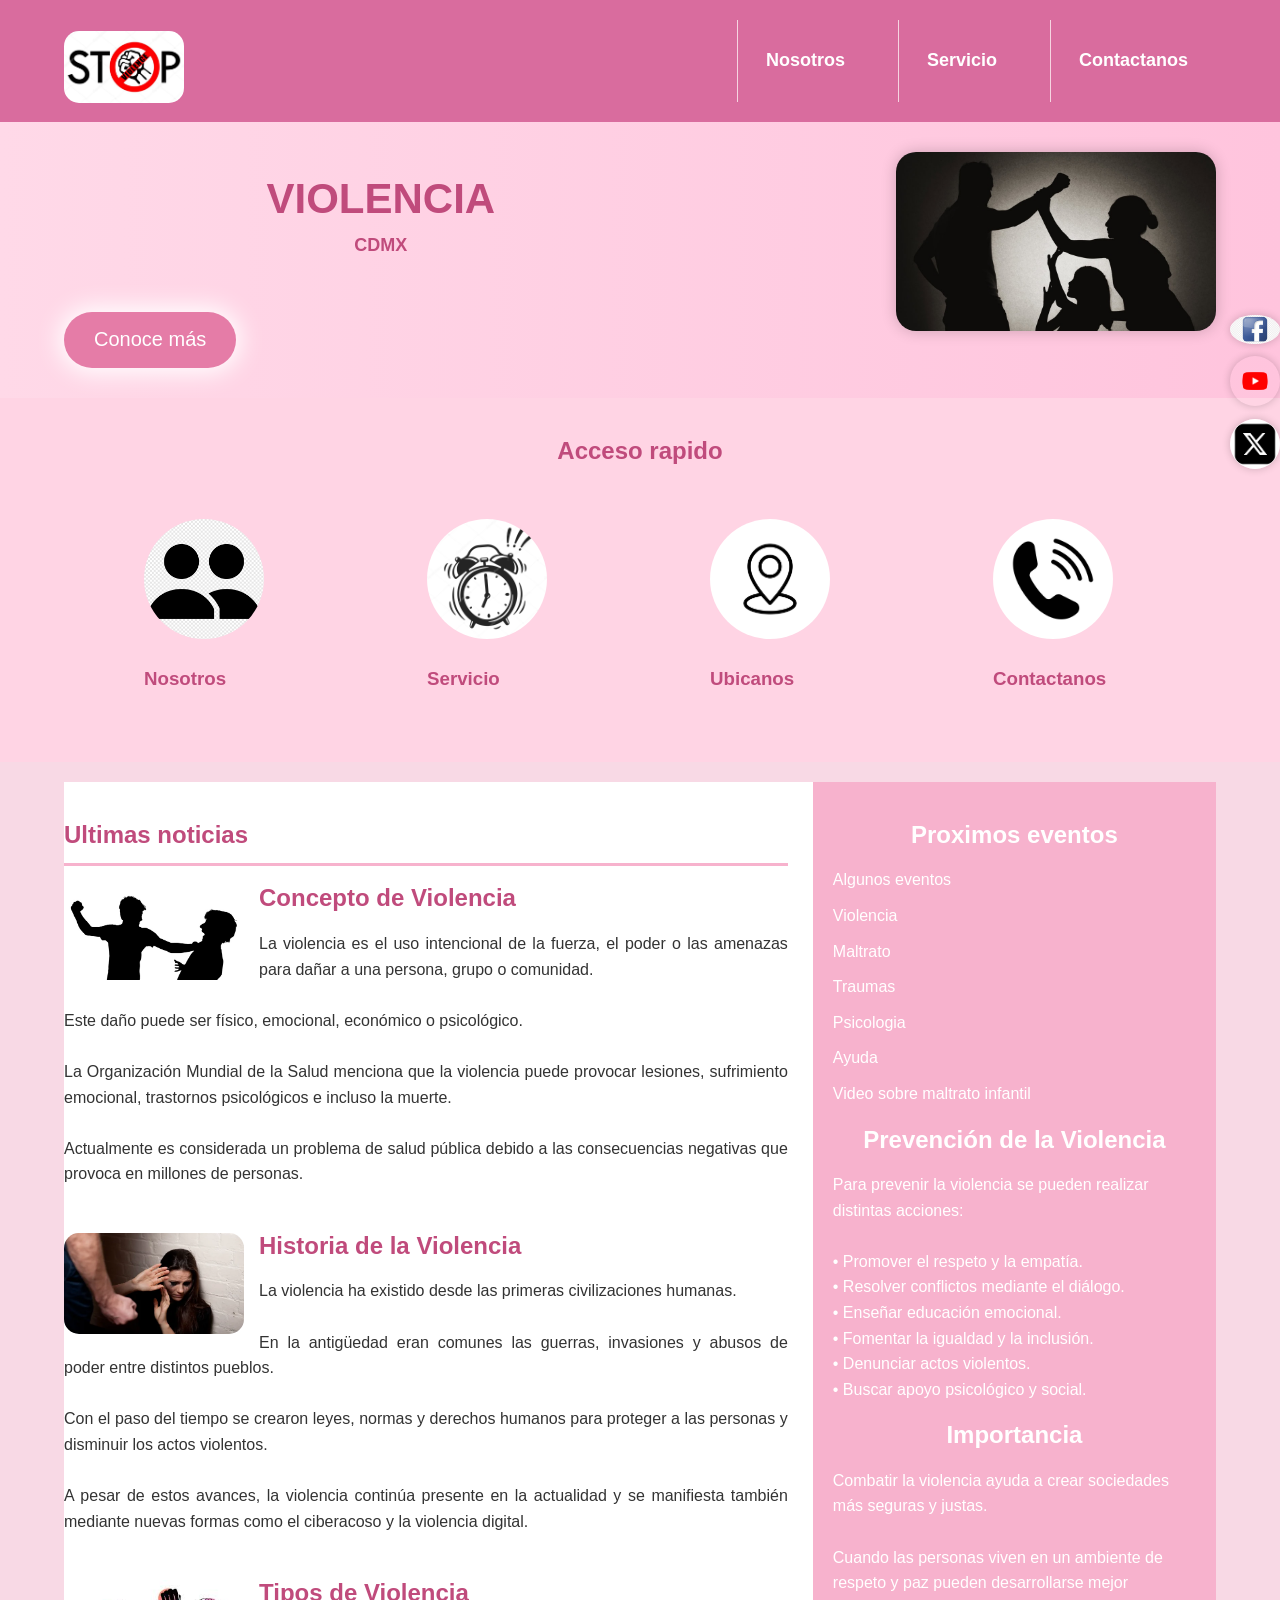
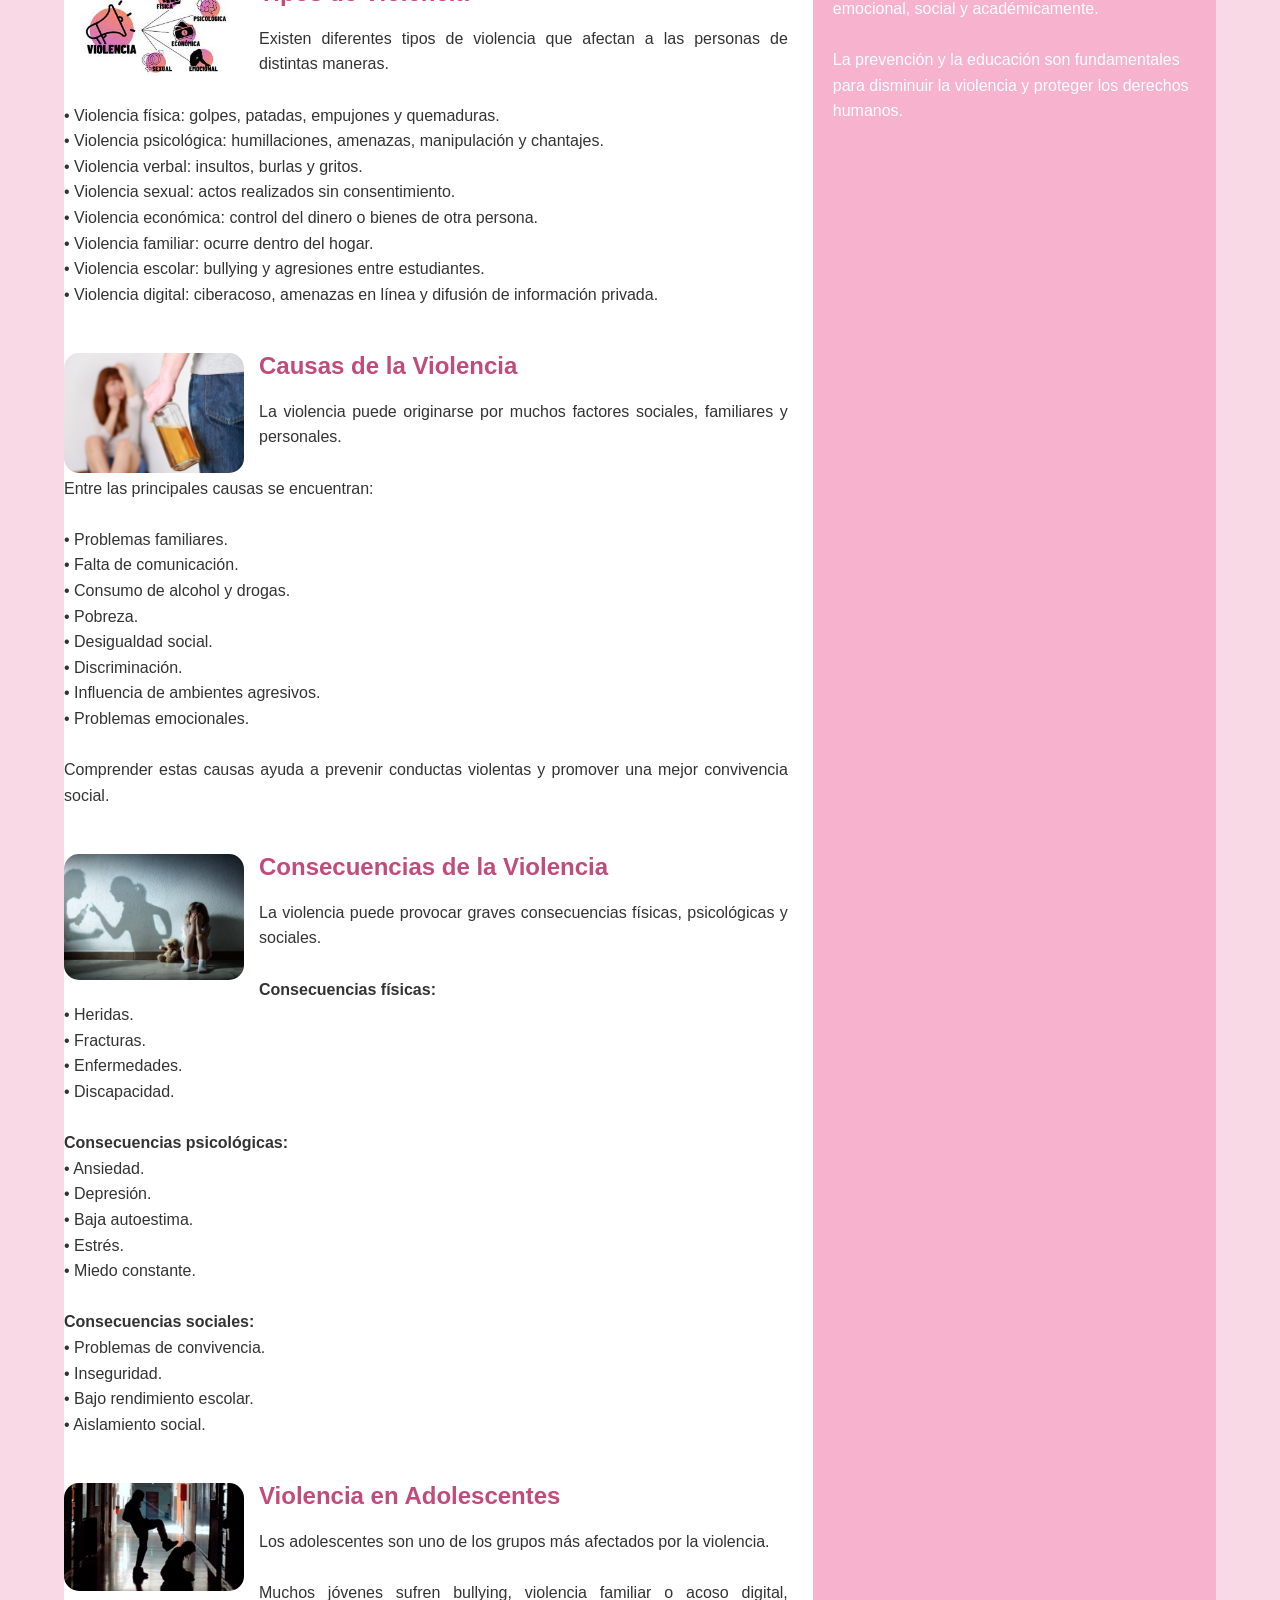
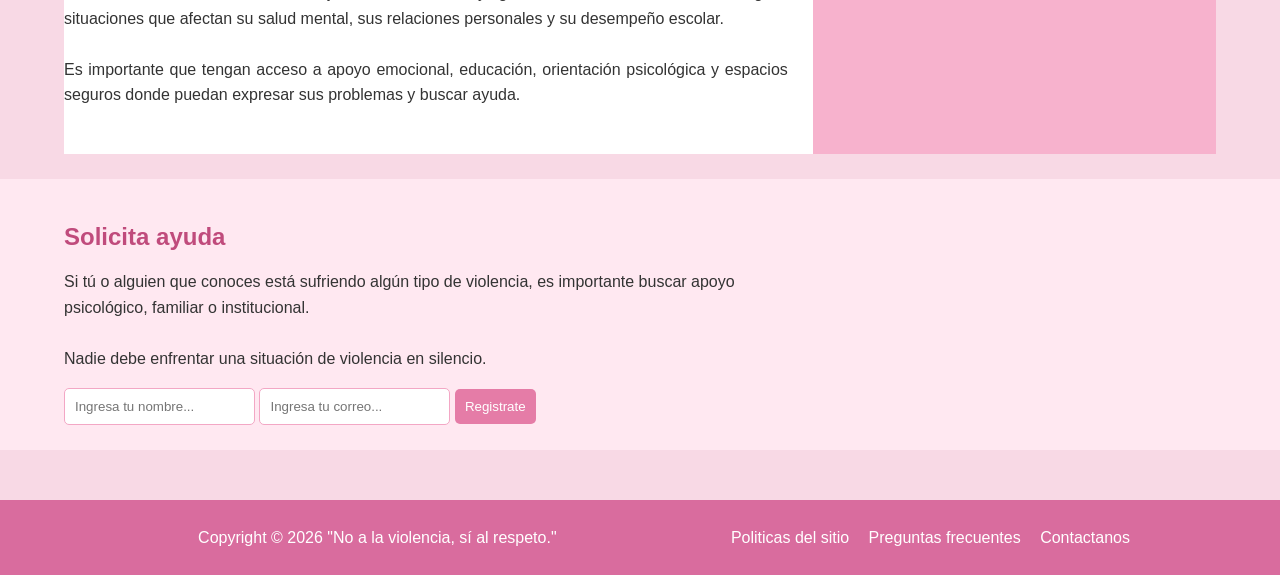
<file: index.html>
<!DOCTYPE html>
<html lang="es">
<head>
    <meta charset="UTF-8">
    <title>Proyecto Violencia</title>
    <link rel="stylesheet" href="Violencia_estilo.css">
</head>

<body>

<header class="encabezado" role="banner">
    <div class="contenedor">

        <a href="#" class="logo">
            <img src="Logo violencia.JPG" alt="Logotipo Violencia">
        </a>

        <nav role="navigation">
            <ul>
                <li><a href="Nosotros.html">Nosotros</a></li>
                <li><a href="Servicios.html">Servicio</a></li>
                <li><a href="Contactanos.html">Contactanos</a></li>
            </ul>
        </nav>

    </div>
</header>

<!-- FIN ENCABEZADO -->

<div class="presentacion">

    <div class="contenedor">

        <div class="introduccion-presentacion">

            <h1>VIOLENCIA <br><span>CDMX</span></h1>

            <a href="https://www.comoves.unam.mx/numeros/articulo/143/maltrato-la-violencia-de-todos-los-dias"
            class="aprender-mas"
            target="_blank">
            Conoce más
            </a>

        </div>

        <img src="Violencia.JPG" alt="Violencia">

    </div>

</div>

<!-- FIN PRESENTACION -->

<!-- INICIO ACCESO RAPIDO -->

<section class="acceso-rapido">
    <div class="contenedor">

        <h2>Acceso rapido</h2>

        <ul>

            <figure>
                <a href="Nosotros.html">
                    <img src="Nosotros1.PNG" alt="Nosotros">
                </a>
                <figcaption>
                    <h3><a href="Nosotros.html">Nosotros</a></h3>
                </figcaption>
            </figure>

            <figure>
                <a href="Servicios.html">
                    <img src="Servicio.JPG" alt="Servicio">
                </a>
                <figcaption>
                    <h3><a href="Servicios.html">Servicio</a></h3>
                </figcaption>
            </figure>

            <figure>
                <a href="Ubicacion.html">
                    <img src="Ubicacion2.JPG" alt="Ubicacion">
                </a>
                <figcaption>
                    <h3><a href="Ubicacion.html">Ubicanos</a></h3>
                </figcaption>
            </figure>

            <figure>
                <a href="Contactanos.html">
                    <img src="Contactanos.JPG" alt="Contactanos">
                </a>
                <figcaption>
                    <h3><a href="Contactanos.html">Contactanos</a></h3>
                </figcaption>
            </figure>

        </ul>

    </div>
</section>

<!-- FIN ACCESO RAPIDO -->

<div class="bloque-contenido">
    <div class="contenedor">

        <main class="articulos" role="main">

            <h2>Ultimas noticias</h2>

            <article>

                <img src="Violencia2.JPG" alt="Concepto de la Violencia">

                <h1>
                    <a href="https://consulmex.sre.gob.mx/fresno/index.php/es/proteccion/vaim/que-es-la-violencia">Concepto de Violencia</a>
                </h1>

                <p>
                La violencia es el uso intencional de la fuerza, el poder o las
                amenazas para dañar a una persona, grupo o comunidad.

                <br><br>

                Este daño puede ser físico, emocional, económico o psicológico.

                <br><br>

                La Organización Mundial de la Salud menciona que la violencia puede
                provocar lesiones, sufrimiento emocional, trastornos psicológicos
                e incluso la muerte.

                <br><br>

                Actualmente es considerada un problema de salud pública debido a
                las consecuencias negativas que provoca en millones de personas.
                </p>

            </article>

            <article>

                <img src="Violencia3.WEBP" alt="Historia de la Violencia">

                <h1>
                    <a href="https://courier.unesco.org/es/articles/los-origenes-de-la-violencia">Historia de la Violencia</a>
                </h1>

                <p>
                La violencia ha existido desde las primeras civilizaciones humanas.

                <br><br>

                En la antigüedad eran comunes las guerras, invasiones y abusos de
                poder entre distintos pueblos.

                <br><br>

                Con el paso del tiempo se crearon leyes, normas y derechos humanos
                para proteger a las personas y disminuir los actos violentos.

                <br><br>

                A pesar de estos avances, la violencia continúa presente en la
                actualidad y se manifiesta también mediante nuevas formas como
                el ciberacoso y la violencia digital.
                </p>

            </article>

                        <article>

                <img src="Tipos.JPG" alt="Tipos de Violencia">

                <h1>
                    <a href="https://www.gob.mx/cms/uploads/attachment/file/303594/Prevencion_de_la_violencia__Tipos_de_Violencia.pdf">Tipos de Violencia</a>
                </h1>

                <p>
                Existen diferentes tipos de violencia que afectan a las personas de distintas maneras.

                <br><br>

                • Violencia física: golpes, patadas, empujones y quemaduras.<br>
                • Violencia psicológica: humillaciones, amenazas, manipulación y chantajes.<br>
                • Violencia verbal: insultos, burlas y gritos.<br>
                • Violencia sexual: actos realizados sin consentimiento.<br>
                • Violencia económica: control del dinero o bienes de otra persona.<br>
                • Violencia familiar: ocurre dentro del hogar.<br>
                • Violencia escolar: bullying y agresiones entre estudiantes.<br>
                • Violencia digital: ciberacoso, amenazas en línea y difusión de información privada.
                </p>

            </article>

            <article>

                <img src="causas.JPG" alt="Causas de la Violencia">

                <h1>
                    <a href="https://iucpol.com/genetica-y-violencia-causas/?srsltid=AfmBOopUWx2rlvfwy8B8EPbp8piBoFKcfzsE8zmRlgipZtyoLxdFioP6">Causas de la Violencia</a>
                </h1>

                <p>
                La violencia puede originarse por muchos factores sociales, familiares y personales.

                <br><br>

                Entre las principales causas se encuentran:

                <br><br>

                • Problemas familiares.<br>
                • Falta de comunicación.<br>
                • Consumo de alcohol y drogas.<br>
                • Pobreza.<br>
                • Desigualdad social.<br>
                • Discriminación.<br>
                • Influencia de ambientes agresivos.<br>
                • Problemas emocionales.

                <br><br>

                Comprender estas causas ayuda a prevenir conductas violentas y promover una mejor convivencia social.
                </p>

            </article>

            <article>

                <img src="CONSECUENCIAS DE LA VIO.PNG" alt="Consecuencias de la Violencia">

                <h1>
                    <a href="https://www.hommealternative.com/fr/consecuencias-violencia.htm">Consecuencias de la Violencia</a>
                </h1>

                <p>
                La violencia puede provocar graves consecuencias físicas, psicológicas y sociales.

                <br><br>

                <b>Consecuencias físicas:</b><br>
                • Heridas.<br>
                • Fracturas.<br>
                • Enfermedades.<br>
                • Discapacidad.

                <br><br>

                <b>Consecuencias psicológicas:</b><br>
                • Ansiedad.<br>
                • Depresión.<br>
                • Baja autoestima.<br>
                • Estrés.<br>
                • Miedo constante.

                <br><br>

                <b>Consecuencias sociales:</b><br>
                • Problemas de convivencia.<br>
                • Inseguridad.<br>
                • Bajo rendimiento escolar.<br>
                • Aislamiento social.
                </p>

            </article>

            <article>

                <img src="Adolecentes.JPG" alt="Violencia en Adolescentes">

                <h1>
                    <a href="https://www.paho.org/es/temas/violencia-juvenil">Violencia en Adolescentes</a>
                </h1>

                <p>
                Los adolescentes son uno de los grupos más afectados por la violencia.

                <br><br>

                Muchos jóvenes sufren bullying, violencia familiar o acoso digital,
                situaciones que afectan su salud mental, sus relaciones personales
                y su desempeño escolar.

                <br><br>

                Es importante que tengan acceso a apoyo emocional, educación,
                orientación psicológica y espacios seguros donde puedan expresar
                sus problemas y buscar ayuda.
                </p>

            </article>

                    </main>

        <aside class="complementario" role="complementary">

            <h2>Proximos eventos</h2>

            <ul>
                <li><a href="https://www.unwomen.org/es/what-we-do/ending-violence-against-women/unite/theme">Algunos eventos</a></li>
                <li><a href="https://www.uv.mx/cendhiu/general/violencia-y-agresividad/">Violencia</a></li>
                <li><a href="https://es.hsc.unm.edu/medicine/education/leo/reporting/">Maltrato</a></li>
                <li><a href="https://www.medicalnewstoday.com/articles/es/que-es-trauma">Traumas</a></li>
                <li><a href="https://www.unir.net/revista/salud/que-es-psicologia-que-estudia/">Psicologia</a></li>
                <li><a href="https://mujeresseguras.cdmx.gob.mx/como-denunciar/">Ayuda</a></li>
                <li><a href="https://youtu.be/_oITk8RT4_k?si=hsIgcjNfLHgaTD6E">Video sobre maltrato infantil</a></li>
            </ul>

            <h2>Prevención de la Violencia</h2>

            <p>
            Para prevenir la violencia se pueden realizar distintas acciones:

            <br><br>

            • Promover el respeto y la empatía.<br>
            • Resolver conflictos mediante el diálogo.<br>
            • Enseñar educación emocional.<br>
            • Fomentar la igualdad y la inclusión.<br>
            • Denunciar actos violentos.<br>
            • Buscar apoyo psicológico y social.
            </p>

            <h2>Importancia</h2>

            <p>
            Combatir la violencia ayuda a crear sociedades más seguras y justas.

            <br><br>

            Cuando las personas viven en un ambiente de respeto y paz pueden
            desarrollarse mejor emocional, social y académicamente.

            <br><br>

            La prevención y la educación son fundamentales para disminuir la
            violencia y proteger los derechos humanos.
            </p>

        </aside>

    </div>
</div>

<!-- FIN BLOQUE CONTENIDO -->

<section class="suscripcion">

    <div class="contenedor">

        <h2>Solicita ayuda</h2>

        <p>
        Si tú o alguien que conoces está sufriendo algún tipo de violencia,
        es importante buscar apoyo psicológico, familiar o institucional.

        <br><br>

        Nadie debe enfrentar una situación de violencia en silencio.
        </p>

        <form action="https://formspree.io/f/mgobjdjg" method="POST">

            <input type="text"
            name="nombre"
            placeholder="Ingresa tu nombre..."
            required>

            <input type="email"
            name="email"
            placeholder="Ingresa tu correo..."
            required>

            <input type="submit"
            name="valor"
            value="Registrate">

        </form>

    </div>

</section>


<!-- FIN SUSCRIPCION -->

<footer class="piedepagina" role="contentinfo">

    <div class="contenedor">

        <small>
        Copyright © 2026 "No a la violencia, sí al respeto."
        </small>

        <nav>
            <ul>
                <li><a href="Politicas de Sitio.html">Politicas del sitio</a></li>
                <li><a href="Preguntas frecuentes.html">Preguntas frecuentes</a></li>
                <li><a href="Contactanos.html">Contactanos</a></li>
            </ul>
        </nav>

    </div>

</footer>

<!-- REDES SOCIALES -->

<div class="social">

    <a href="https://www.facebook.com/share/1Fojn9PN9R/" title="FaceBook">
        <img src="Facebook.JPG" alt="facebook">
    </a>

    <a href="https://youtube.com/@nomas_violenciamx?si=GZgASnxwafXdJVvI" title="Youtube">
        <img src="YouTube.WEBP" alt="youtube">
    </a>

    <a href="https://x.com/RespetoSinVio" title="twitter">
        <img src="Twitter.PNG" alt="twitter">
    </a>

</div>

</body>
</html>
</file>
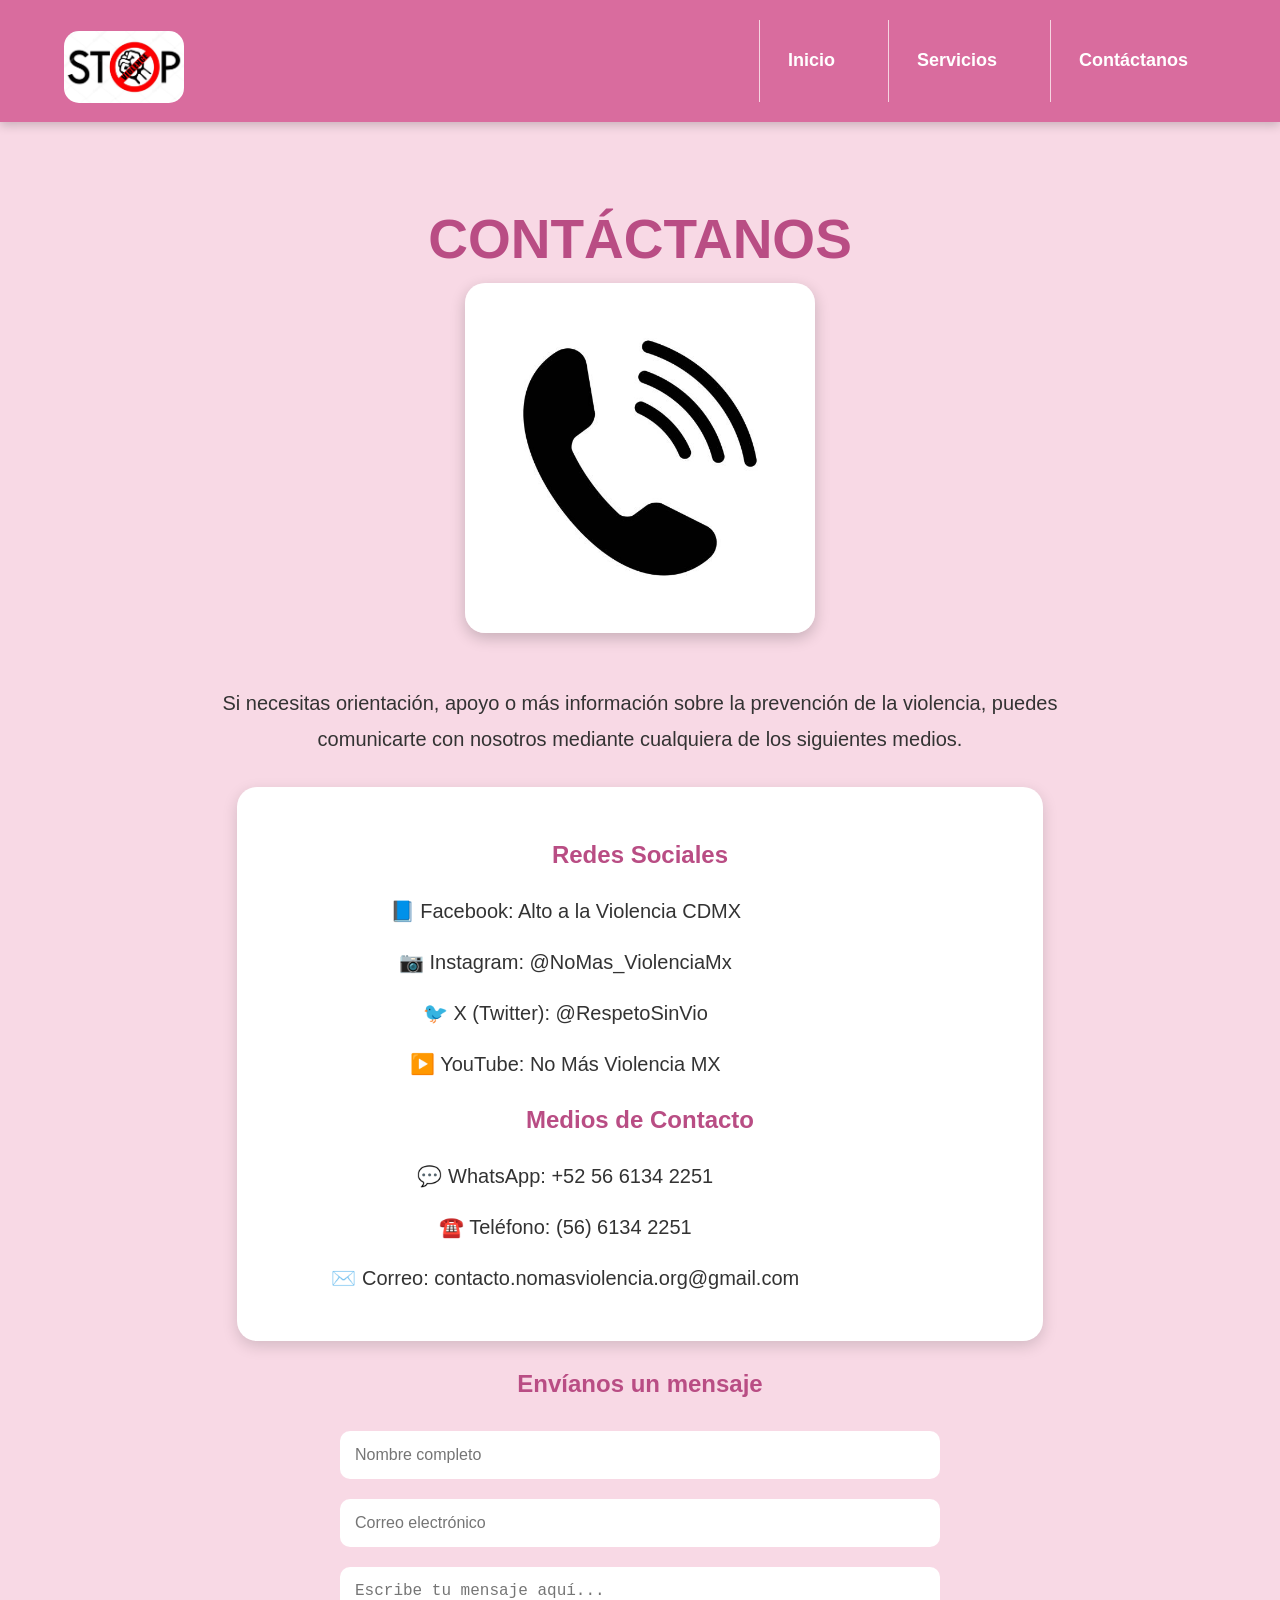
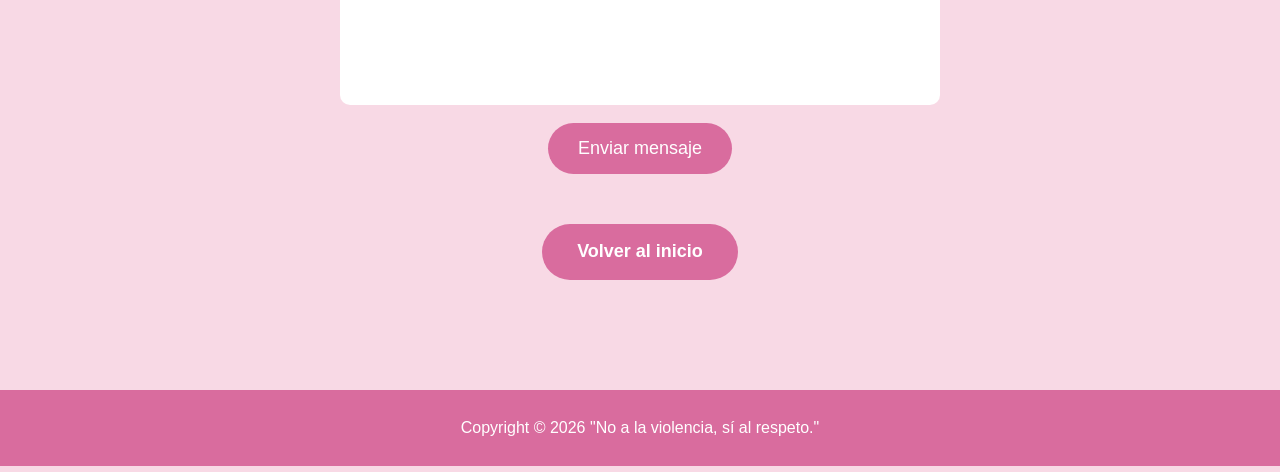
<file: Contactanos.html>
<!DOCTYPE html>
<html lang="es">
<head>
    <meta charset="UTF-8">
    <meta name="viewport" content="width=device-width, initial-scale=1.0">
    <title>Contáctanos</title>
    <link rel="stylesheet" href="Violencia_estilo.css">
</head>

<body>
   
<header class="encabezado">
    <div class="contenedor">
        <a href="index.html" class="logo">
            <img src="Logo violencia.JPG" alt="Logo">
        </a>

        <nav>
            <ul>
                <li><a href="index.html">Inicio</a></li>
                <li><a href="Servicios.html">Servicios</a></li>
                <li><a href="Contactanos.html">Contáctanos</a></li>
            </ul>
        </nav>
    </div>
</header>

<section class="pagina-interna">

    <div class="contenedor">

        <h1>CONTÁCTANOS</h1>

        <img src="Contactanos.JPG" alt="Contacto">

        <p>
            Si necesitas orientación, apoyo o más información sobre la prevención
            de la violencia, puedes comunicarte con nosotros mediante cualquiera
            de los siguientes medios.
        </p>

        <div class="datos-contacto">

            <h2>Redes Sociales</h2>

            <p>📘 Facebook: Alto a la Violencia CDMX</p>

            <p>📷 Instagram: @NoMas_ViolenciaMx</p>

            <p>🐦 X (Twitter): @RespetoSinVio</p>

            <p>▶️ YouTube: No Más Violencia MX</p>


            <h2>Medios de Contacto</h2>

            <p>💬 WhatsApp: +52 56 6134 2251</p>

            <p>☎️ Teléfono: (56) 6134 2251</p>

            <p>✉️ Correo: contacto.nomasviolencia.org@gmail.com</p>

        </div>

        <h2>Envíanos un mensaje</h2>

        <form class="formulario">

            <input type="text"
                   placeholder="Nombre completo"
                   required>

            <input type="email"
                   placeholder="Correo electrónico"
                   required>

            <textarea rows="6"
                      placeholder="Escribe tu mensaje aquí..."
                      required></textarea>

            <button type="submit">Enviar mensaje</button>

        </form>

        <br>

        <a href="index.html" class="boton">
            Volver al inicio
        </a>

    </div>

</section>

<footer class="piedepagina">

    <div class="contenedor">

        <small>
            Copyright © 2026 "No a la violencia, sí al respeto."
        </small>

    </div>

</footer>

</body>
</html>
</file>
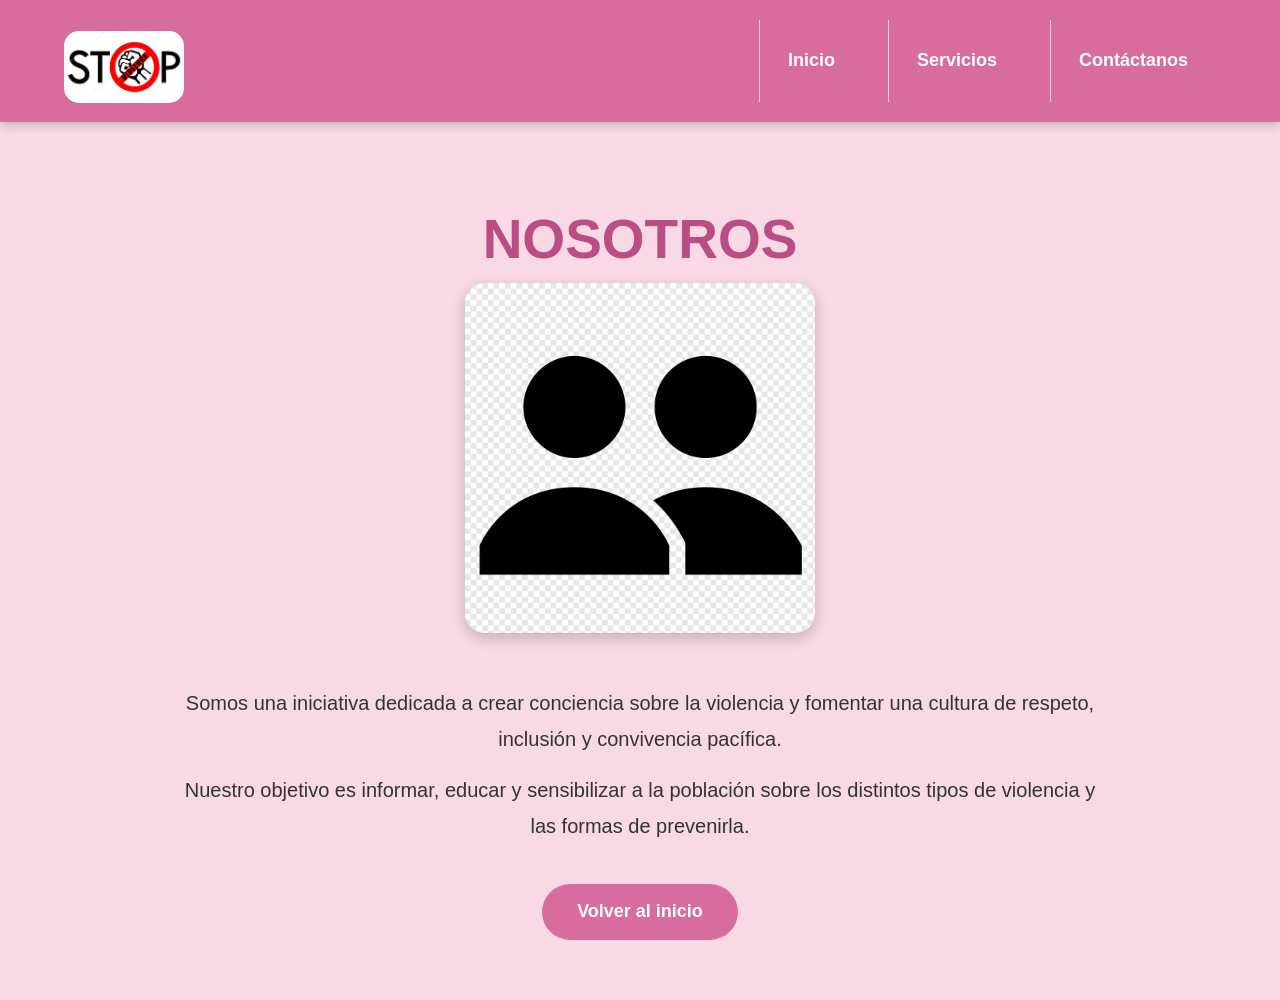
<file: Nosotros.html>
<!DOCTYPE html>
<html lang="es">
<head>
<meta charset="UTF-8">
<title>Nosotros</title>
<link rel="stylesheet" href="Violencia_estilo.css">
</head>

<body>

<header class="encabezado">
    <div class="contenedor">
        <a href="index.html" class="logo">
            <img src="Logo violencia.JPG" alt="Logo">
        </a>

        <nav>
            <ul>
                <li><a href="index.html">Inicio</a></li>
                <li><a href="Servicios.html">Servicios</a></li>
                <li><a href="Contactanos.html">Contáctanos</a></li>
            </ul>
        </nav>
    </div>
</header>

<section class="pagina-interna">

    <div class="contenedor">

        <h1>NOSOTROS</h1>

        <img src="Nosotros1.PNG" alt="Nosotros">

        <p>
            Somos una iniciativa dedicada a crear conciencia sobre la violencia
            y fomentar una cultura de respeto, inclusión y convivencia pacífica.
        </p>

        <p>
            Nuestro objetivo es informar, educar y sensibilizar a la población
            sobre los distintos tipos de violencia y las formas de prevenirla.
        </p>

        <a href="index.html" class="boton">Volver al inicio</a>

    </div>

</section>

</body>
</html>
</file>
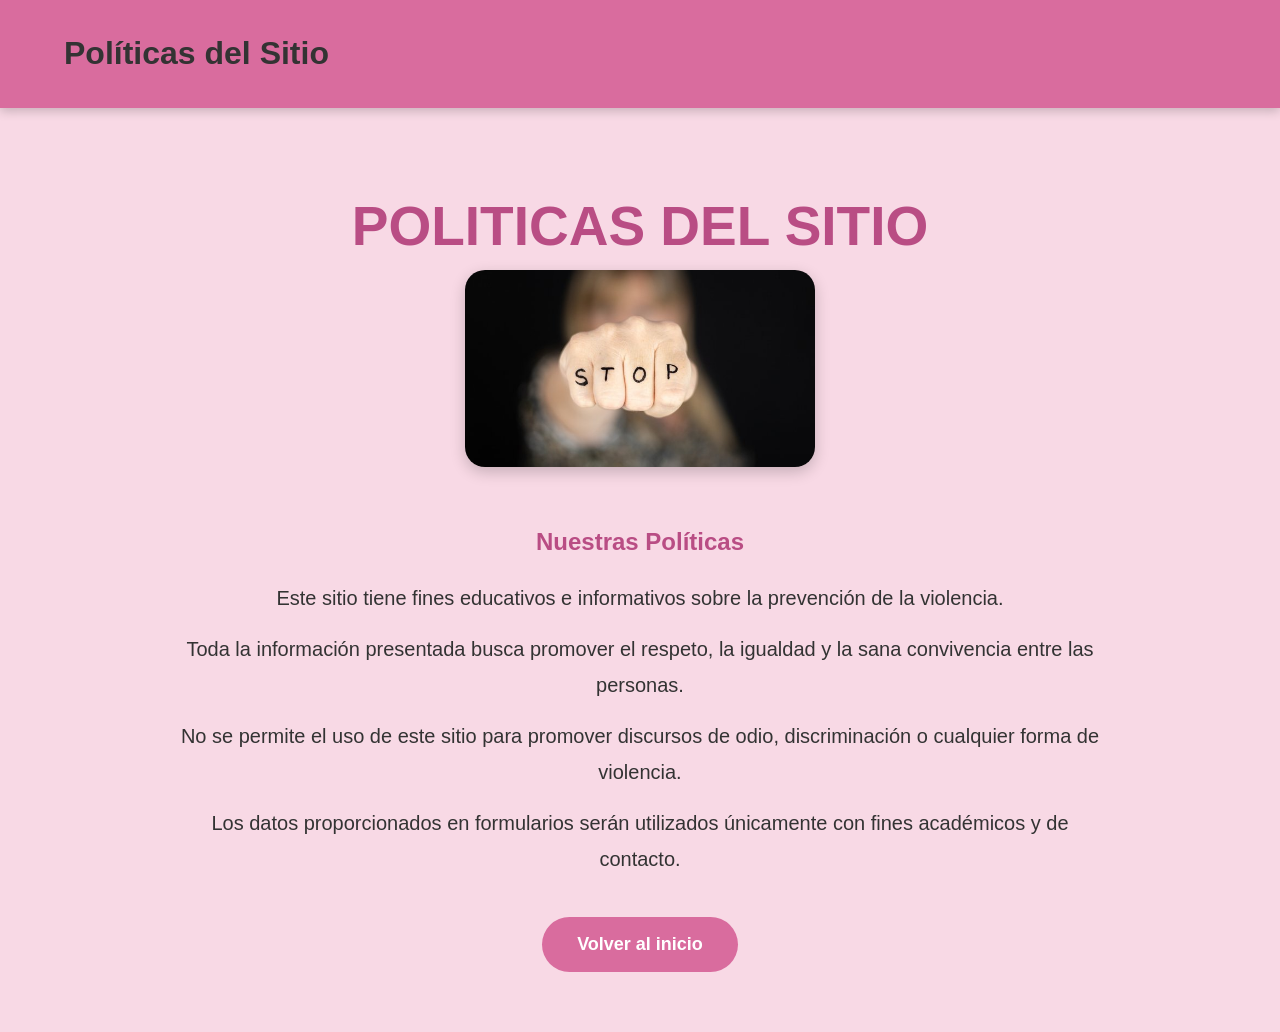
<file: Politicas de Sitio.html>
<!DOCTYPE html>
<html lang="es">
<head>
    <meta charset="UTF-8">
    <title>Políticas del Sitio</title>
    <link rel="stylesheet" href="Violencia_estilo.css">
</head>

<body>

<header class="encabezado">

    <div class="contenedor">

        <h1>Políticas del Sitio</h1>

    </div>
    
</header>

<section class="pagina-interna">

    <div class="contenedor">


        <h1>POLITICAS DEL SITIO</h1>

        <img src="Politicas de Sitio.JPG" alt="Políticas">

        <h2>Nuestras Políticas</h2>

        <p>
            Este sitio tiene fines educativos e informativos sobre la prevención
            de la violencia.
        </p>

        <p>
            Toda la información presentada busca promover el respeto, la igualdad
            y la sana convivencia entre las personas.
        </p>

        <p>
            No se permite el uso de este sitio para promover discursos de odio,
            discriminación o cualquier forma de violencia.
        </p>

        <p>
            Los datos proporcionados en formularios serán utilizados únicamente
            con fines académicos y de contacto.
        </p>

        <a href="index.html" class="boton">Volver al inicio</a>

    </div>

</section>

</body>
</html>
</file>
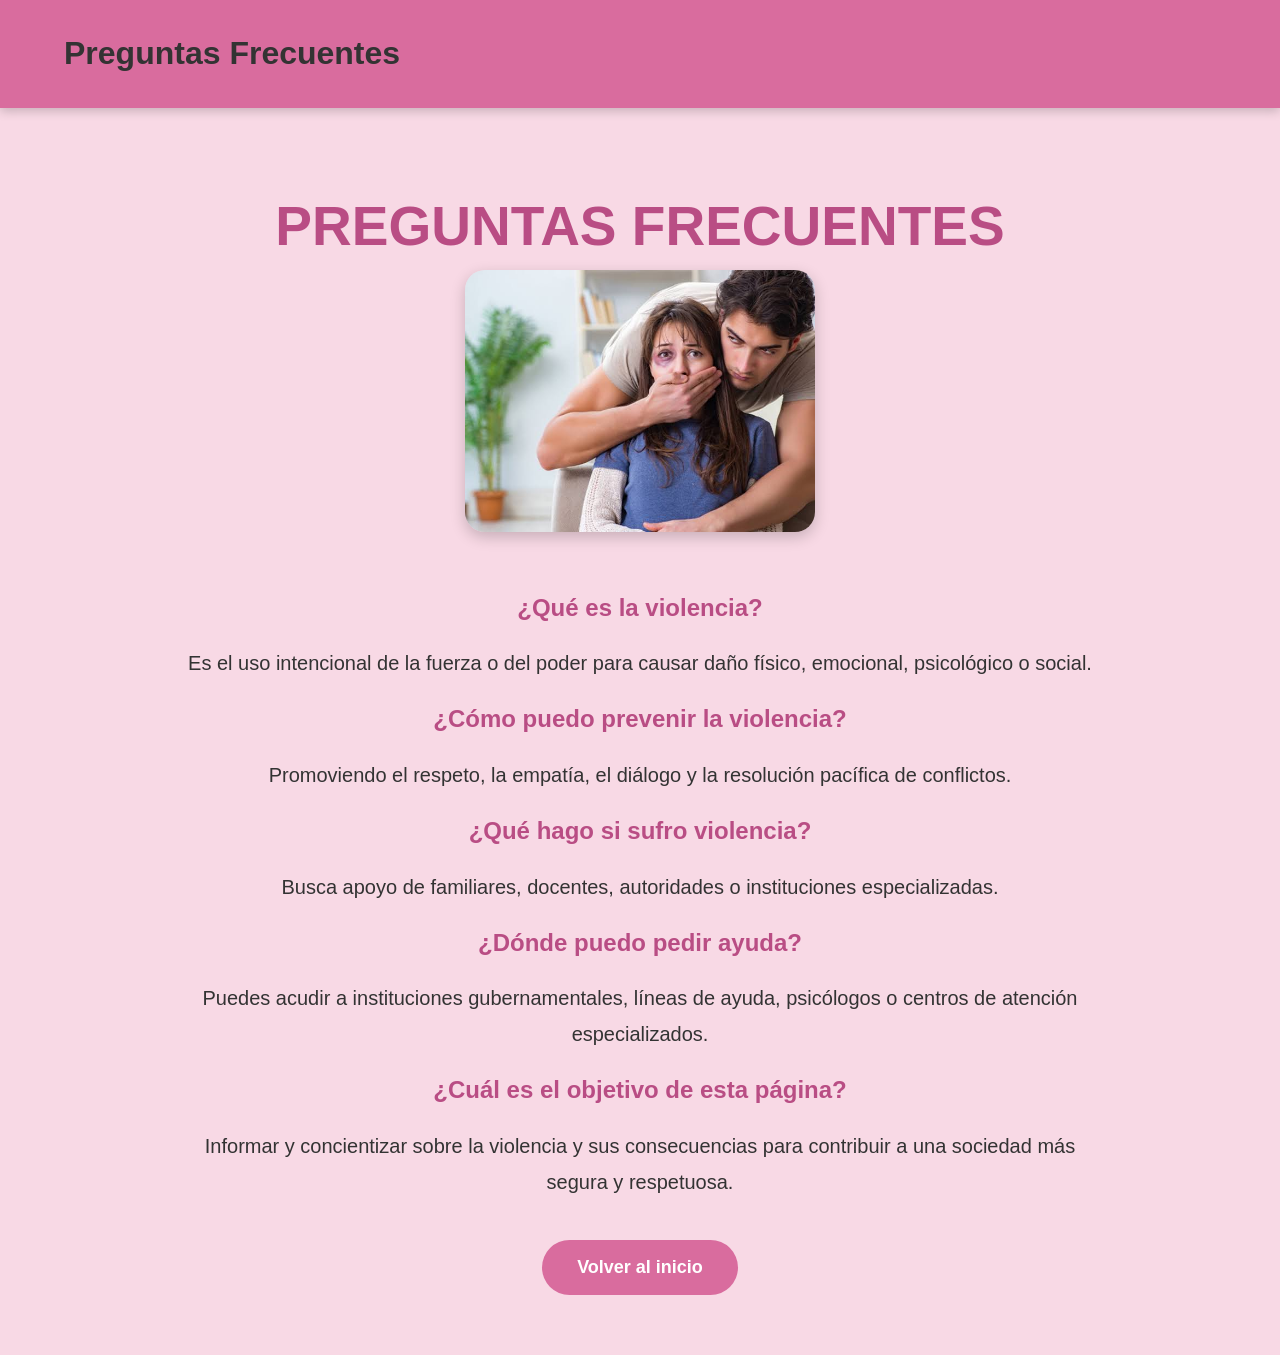
<file: Preguntas frecuentes.html>
<!DOCTYPE html>
<html lang="es">
<head>
    <meta charset="UTF-8">
    <title>Preguntas Frecuentes</title>
    <link rel="stylesheet" href="Violencia_estilo.css">
</head>

<body>

<header class="encabezado">
    <div class="contenedor">
        <h1>Preguntas Frecuentes</h1>
    </div>
</header>

<section class="pagina-interna">

    <div class="contenedor">

        <h1>PREGUNTAS FRECUENTES</h1>

        <img src="Preguntas.JPG" alt="Preguntas frecuentes">

        <h2>¿Qué es la violencia?</h2>
        <p>
            Es el uso intencional de la fuerza o del poder para causar daño físico,
            emocional, psicológico o social.
        </p>

        <h2>¿Cómo puedo prevenir la violencia?</h2>
        <p>
            Promoviendo el respeto, la empatía, el diálogo y la resolución pacífica
            de conflictos.
        </p>

        <h2>¿Qué hago si sufro violencia?</h2>
        <p>
            Busca apoyo de familiares, docentes, autoridades o instituciones
            especializadas.
        </p>

        <h2>¿Dónde puedo pedir ayuda?</h2>
        <p>
            Puedes acudir a instituciones gubernamentales, líneas de ayuda,
            psicólogos o centros de atención especializados.
        </p>

        <h2>¿Cuál es el objetivo de esta página?</h2>
        <p>
            Informar y concientizar sobre la violencia y sus consecuencias para
            contribuir a una sociedad más segura y respetuosa.
        </p>

        <a href="index.html" class="boton">Volver al inicio</a>

    </div>

</section>

</body>
</html>
</file>
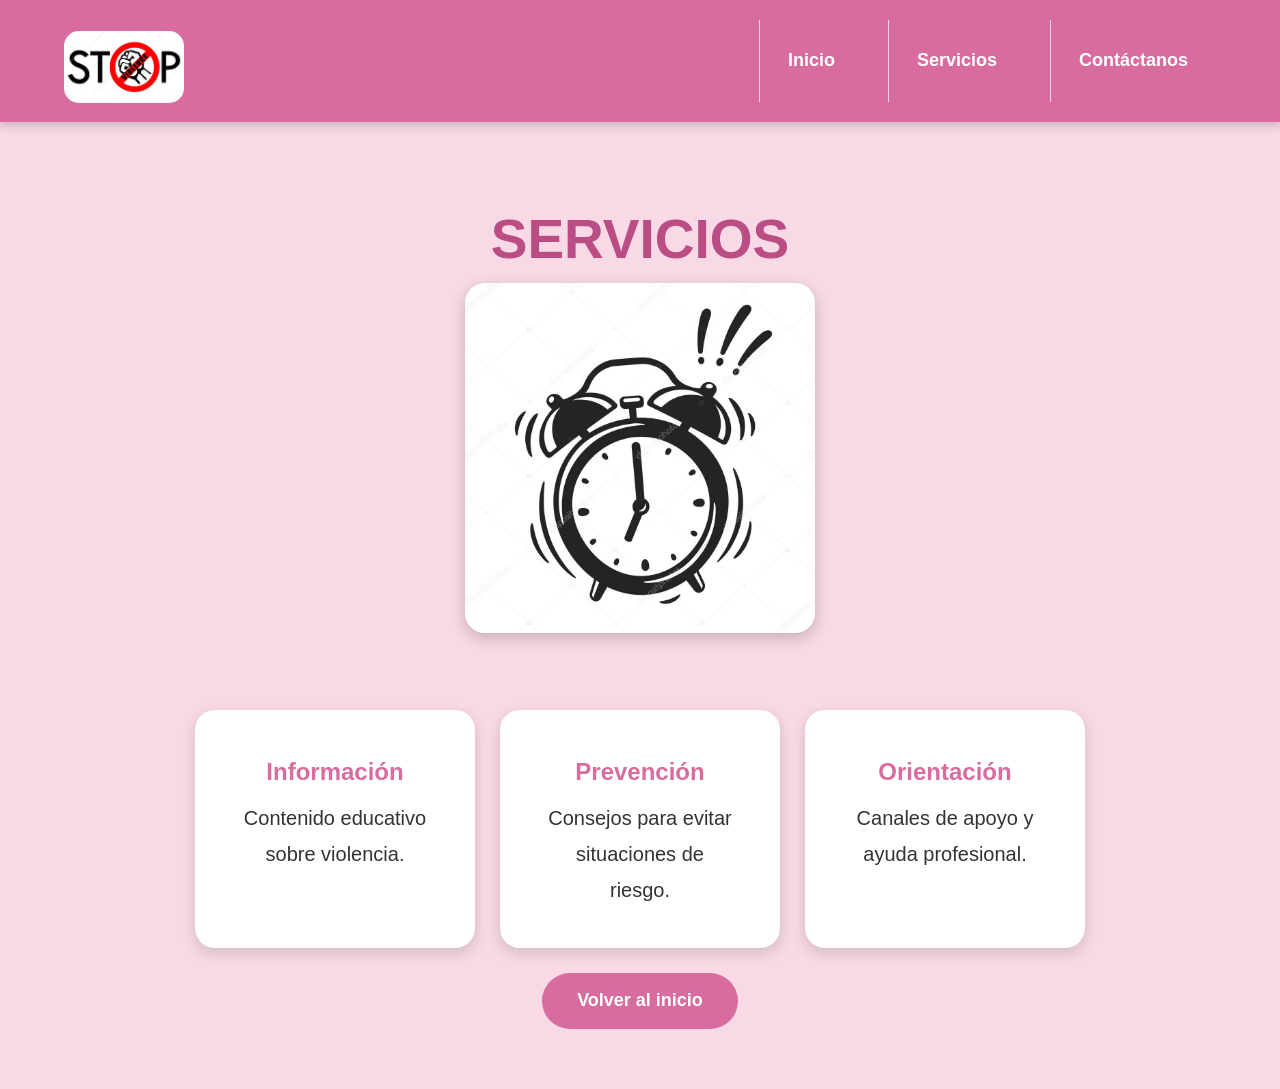
<file: Servicios.html>
<!DOCTYPE html>
<html lang="es">
<head>
<meta charset="UTF-8">
<title>Servicios</title>
<link rel="stylesheet" href="Violencia_estilo.css">
</head>

<body>

<header class="encabezado">
    <div class="contenedor">
        <a href="index.html" class="logo">
            <img src="Logo violencia.JPG" alt="Logo">
        </a>

        <nav>
            <ul>
                <li><a href="index.html">Inicio</a></li>
                <li><a href="Servicios.html">Servicios</a></li>
                <li><a href="Contactanos.html">Contáctanos</a></li>
            </ul>
        </nav>
    </div>
</header>

<section class="pagina-interna">

    <div class="contenedor">

        <h1>SERVICIOS</h1>

        <img src="Servicio.JPG" alt="Servicios">

<div class="tarjetas">

    <a href="https://concepto.de/violencia/"
       target="_blank"
       class="tarjeta">

        <h3>Información</h3>

        <p>
            Contenido educativo sobre violencia.
        </p>

    </a>

    <a href="https://www.unicef.org/chile/prevencion-violencia"
       target="_blank"
       class="tarjeta">

        <h3>Prevención</h3>

        <p>
            Consejos para evitar situaciones de riesgo.
        </p>

    </a>

    <a href="https://www.fgjcdmx.gob.mx/nuestros-servicios/en-linea/mp-virtual/cta-centro-de-terapia-de-apoyo-victimas-de-delitos-sexuales"
       target="_blank"
       class="tarjeta">

        <h3>Orientación</h3>

        <p>
            Canales de apoyo y ayuda profesional.
        </p>

    </a>

</div>
        <a href="index.html" class="boton">Volver al inicio</a>

    </div>

</section>

</body>
</html>
</file>
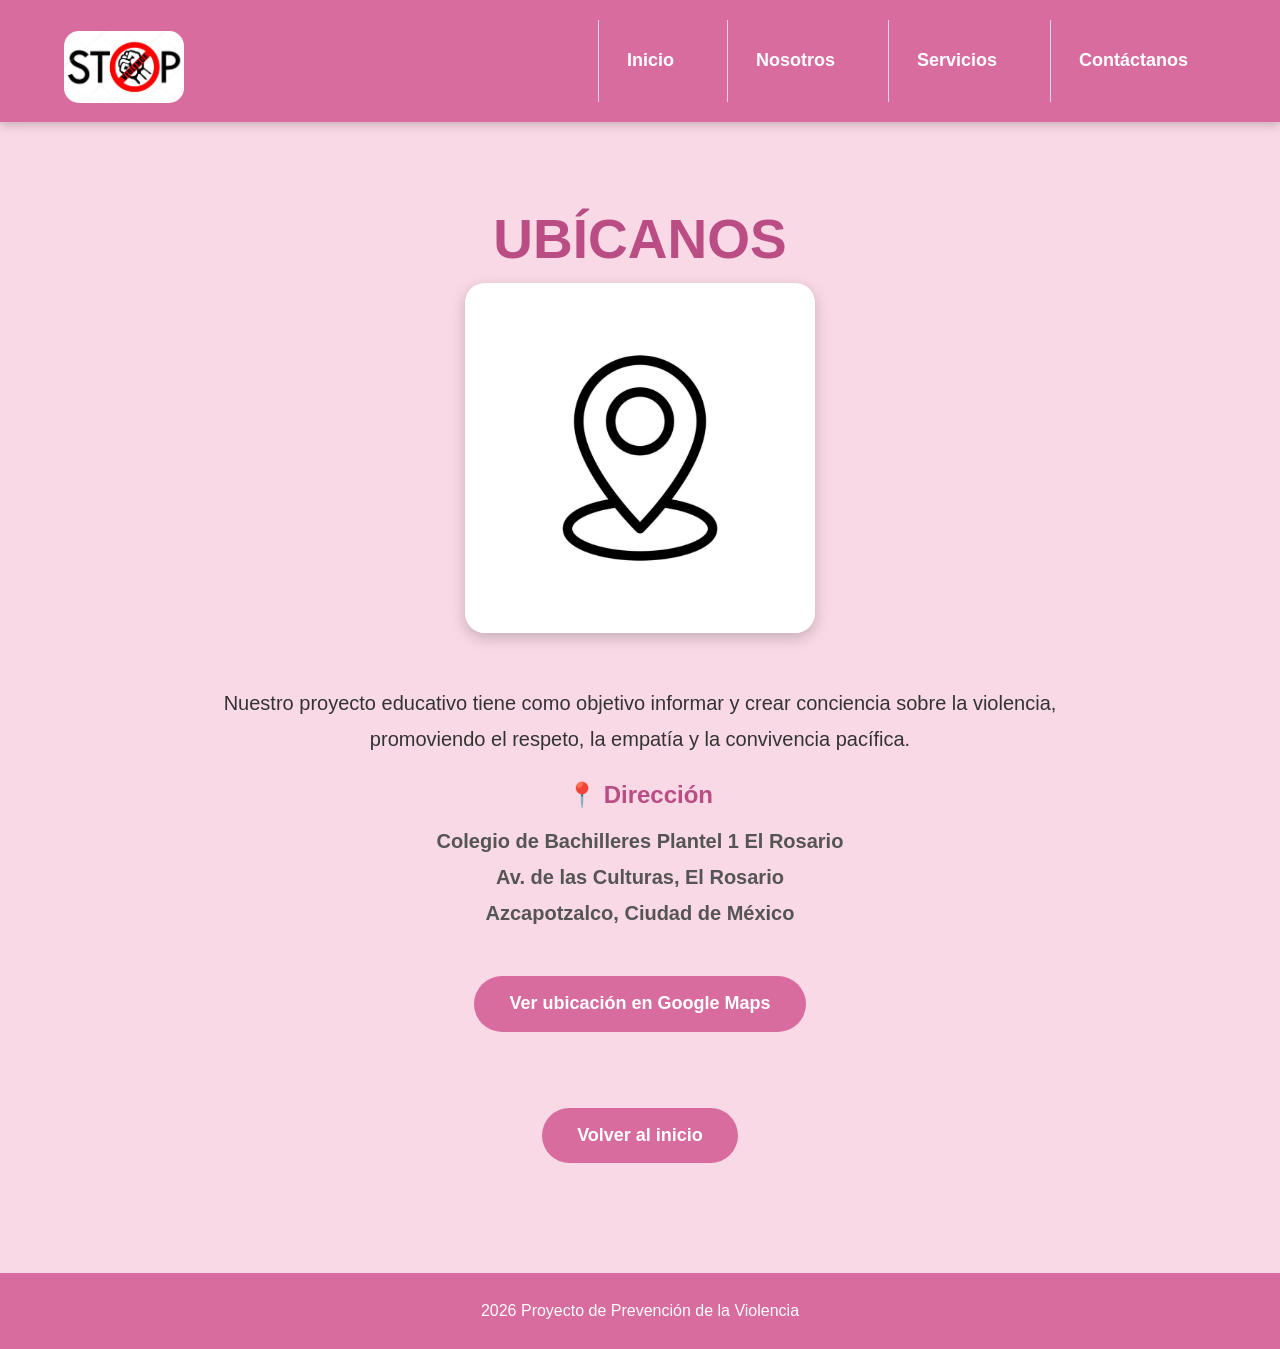
<file: Ubicacion.html>
<!DOCTYPE html>
<html lang="es">
<head>
    <meta charset="UTF-8">
    <meta name="viewport" content="width=device-width, initial-scale=1.0">
    <title>Ubicanos</title>
    <link rel="stylesheet" href="Violencia_estilo.css">
</head>

<body>

<header class="encabezado">
    <div class="contenedor">

        <a href="index.html" class="logo">
            <img src="Logo violencia.JPG" alt="Logo">
        </a>

        <nav>
            <ul>
                <li><a href="index.html">Inicio</a></li>
                <li><a href="Nosotros.html">Nosotros</a></li>
                <li><a href="Servicios.html">Servicios</a></li>
                <li><a href="Contactanos.html">Contáctanos</a></li>
            </ul>
        </nav>

    </div>
</header>

<section class="pagina-interna">

    <div class="contenedor">

        <h1>UBÍCANOS</h1>

        <img src="Ubicacion2.JPG" alt="Ubicacion">

        <p>
            Nuestro proyecto educativo tiene como objetivo informar y crear
            conciencia sobre la violencia, promoviendo el respeto, la empatía
            y la convivencia pacífica.
        </p>

        <div class="mapa">

        <h2>📍 Dirección</h2>

        <p class="direccion">
        Colegio de Bachilleres Plantel 1 El Rosario<br>
        Av. de las Culturas, El Rosario<br>
        Azcapotzalco, Ciudad de México
        </p>

    <a href="https://maps.google.com/?q=Colegio+de+Bachilleres+Plantel+1+El+Rosario"
       target="_blank"
       class="boton">
       Ver ubicación en Google Maps
    </a>

</div>

        <br><br>

        <a href="index.html" class="boton">
            Volver al inicio
        </a>

    </div>

</section>

<footer class="piedepagina">
    <div class="contenedor">
        <small>
            2026 Proyecto de Prevención de la Violencia
        </small>
    </div>
</footer>

</body>
</html>
</file>
<file: Violencia_estilo.css>
*{
    box-sizing:border-box;
}

body{
    font-size:16px;
    font-family: Arial, Helvetica, sans-serif;
    line-height:1.6em;
    margin:0;
    background:#fff5f8;
    color:#444;
}

.contenedor{
    width:980px;
    margin:0 auto;
}

/* ENCABEZADO */

.encabezado{
    background:#f8b8d0;
    overflow:hidden;
}

.logo{
    float:left;
    position:relative;
    top:10px;
}

.logo img{
    width:90px;
    border-radius:50%;
}

.encabezado nav{
    float:right;
}

.encabezado nav ul{
    margin:0;
    padding:0;
    list-style:none;
}

.encabezado nav ul li{
    display:inline-block;
}

.encabezado nav ul li a{
    display:block;
    color:#fff;
    padding:28px;
    text-decoration:none;
    border-left:1px solid #f6d4e1;
}

.encabezado nav ul li a:hover{
    background:#f59abc;
}

/* PRESENTACION */
.presentacion{
    background:red;
}
.presentacion{
    background:linear-gradient(to right,#ffd9e8,#ffc4dd);
    overflow:hidden;
    padding:30px 0;
}

.introduccion-presentacion{
    float:left;
    width:55%;
}

.introduccion-presentacion h1{
    color:#c04b7c;
    font-size:42px;
    text-align:center;
    line-height:0.9em;
}

.introduccion-presentacion h1 span{
    font-size:18px;
}

.introduccion-presentacion p{
    text-align:justify;
}

.presentacion img{
    float:right;
    width:320px;
    border-radius:20px;
    box-shadow:0 0 15px rgba(0,0,0,.2);
}

/* BOTON */

a.aprender-mas{
    display:inline-block;
    margin-top:20px;
    padding:15px 30px;
    background:#e57ca7;
    color:white;
    text-decoration:none;
    border-radius:30px;
    font-size:20px;
    transition:.3s;
    box-shadow:
        0 0 25px 5px #fff;

}

a.aprender-mas:hover{
    background:#cf5b8d;
}

/* ACCESO RAPIDO */
.acceso-rapido ul{
    display: grid;
    grid-template-columns: repeat(4, 1fr);
    gap: 20px;
    text-align: center;
 }
 .acceso-rapido figure img{
    width: 120px;
    height: 120px;
    border-radius: 50%;
}   
.acceso-rapido{
    background:#ffd4e4;
    overflow:hidden;
    padding-bottom:20px;
}

.acceso-rapido h2{
    text-align:center;
    color:#c04b7c;
    padding:20px;
}

.acceso-rapido figure{
    display:inline-block;
    width:24%;
    text-align:center;
}

.acceso-rapido img{
    width:90px;
    border-radius:50%;
}

.acceso-rapido h3 a{
    color:#c04b7c;
    text-decoration:none;
}

/* CONTENIDO */

.bloque-contenido{
    margin-top:20px;
}

.bloque-contenido .contenedor{
    display:table;
}

/* ARTICULOS */

.articulos{
    display:table-cell;
    width:65%;
    background:white;
    padding-right:25px;
}

.articulos h2{
    color:#c04b7c;
    border-bottom:3px solid #f7b2cd;
    padding-bottom:15px;
}

.articulos article{
    margin-bottom:30px;
    overflow:hidden;
}

.articulos img{
    float:left;
    width:180px;
    margin-right:15px;
    border-radius:15px;
}

.articulos article h1{
    margin-top:0;
}

.articulos article h1 a{
    color:#c04b7c;
    text-decoration:none;
}

.articulos article h1 a:hover{
    text-decoration:underline;
}

.articulos p{
    text-align:justify;
}

/* ASIDE */

.complementario{
    display:table-cell;
    width:35%;
    background:#f7b2cd;
    padding:20px;
    color:white;
}

.complementario h2{
    text-align:center;
}

.complementario ul{
    list-style:none;
    padding:0;
}

.complementario li{
    margin-bottom:10px;
}

.complementario li a{
    color:white;
    text-decoration:none;
}

.complementario li a:hover{
    color:#ffeef5;
}

/* SUSCRIPCION */

.suscripcion{
    background:#ffe8f1;
    margin-top:25px;
    padding:25px 0;
    overflow:hidden;
}

.suscripcion h2{
    color:#c04b7c;
}

.suscripcion p{
    width:60%;
}

.suscripcion form{
    margin-top:15px;
}

.suscripcion input{
    padding:10px;
    border:1px solid #f3a7c5;
    border-radius:5px;
}

.suscripcion input[type="submit"]{
    background:#e57ca7;
    color:white;
    border:none;
    cursor:pointer;
}

.suscripcion input[type="submit"]:hover{
    background:#cf5b8d;
}

/* PIE DE PAGINA */

.piedepagina{
    background:#c04b7c;
    padding:20px 0;
    margin-top:20px;
}

.piedepagina .contenedor{
    display:table;
    width:980px;
}

.piedepagina small{
    display:table-cell;
    color:white;
}

.piedepagina nav{
    display:table-cell;
    text-align:right;
}

.piedepagina nav ul{
    list-style:none;
    margin:0;
    padding:0;
}

.piedepagina nav ul li{
    display:inline-block;
    margin-left:15px;
}

.piedepagina nav ul li a{
    color:white;
    text-decoration:none;
}

.piedepagina nav ul li a:hover{
    color:#ffe8f1;
}

/* REDES SOCIALES */

.social{
    position:fixed;
    right:0;
    top:35%;
}

.social a{
    display:block;
    margin-bottom:5px;
}

.social img{
    width:50px;
    border-radius:50%;
    box-shadow:0 0 8px rgba(0,0,0,.2);
}
```css
/* ==========================
   ESTILOS GENERALES
========================== */

*{
    margin:0;
    padding:0;
    box-sizing:border-box;
}

body{
    font-family: Arial, Helvetica, sans-serif;
    background:#e8c3d0;
    color:#333;
}

.contenedor{
    width:90%;
    max-width:1200px;
    margin:auto;
}

/* ==========================
   ENCABEZADO
========================== */

.encabezado{
    background:#dca6bf;
    padding:15px 0;
}

.encabezado .contenedor{
    display:flex;
    justify-content:space-between;
    align-items:center;
}

.logo img{
    width:140px;
    border-radius:10px;
}

.encabezado nav ul{
    list-style:none;
    display:flex;
}

.encabezado nav ul li{
    margin-left:25px;
}

.encabezado nav ul li a{
    text-decoration:none;
    color:white;
    font-size:20px;
    font-weight:bold;
    transition:.3s;
}

.encabezado nav ul li a:hover{
    color:#b94d84;
}

/* ==========================
   PAGINAS INTERNAS
========================== */

.pagina-interna{
    padding:60px 0;
    text-align:center;
}

.pagina-interna h1{
    font-size:60px;
    color:#b94d84;
    margin-bottom:30px;
}

.pagina-interna img{
    width:350px;
    max-width:100%;
    border-radius:20px;
    margin-bottom:30px;
    box-shadow:0 0 15px rgba(0,0,0,.2);
}

.pagina-interna p{
    width:80%;
    margin:auto;
    margin-bottom:25px;
    font-size:22px;
    line-height:1.8;
}

/* ==========================
   BOTONES
========================== */

.boton{
    display:inline-block;
    background:#d96c9e;
    color:white;
    text-decoration:none;
    padding:15px 35px;
    border-radius:30px;
    font-size:18px;
    margin-top:25px;
    transition:.3s;
}

.boton:hover{
    background:#b94d84;
}

/* ==========================
   TARJETAS DE SERVICIOS
========================== */

.tarjetas{
    display:flex;
    justify-content:center;
    flex-wrap:wrap;
    gap:25px;
    margin-top:40px;
}

.tarjeta{
    background:white;
    width:280px;
    padding:25px;
    border-radius:15px;
    box-shadow:0 0 15px rgba(0,0,0,.15);
    transition:.3s;
}

.tarjeta:hover{
    transform:translateY(-8px);
}

.tarjeta h3{
    color:#b94d84;
    margin-bottom:15px;
    font-size:24px;
}

.tarjeta p{
    width:100%;
    font-size:18px;
}

/* ==========================
   CONTACTO
========================== */

.datos-contacto{
    background:white;
    width:70%;
    margin:40px auto;
    padding:30px;
    border-radius:20px;
    box-shadow:0 0 15px rgba(0,0,0,.15);
}

.datos-contacto h2{
    color:#b94d84;
    margin-bottom:20px;
}

.datos-contacto p{
    width:100%;
    font-size:20px;
    margin:15px 0;
}

/* ==========================
   FORMULARIO
========================== */

.formulario{
    width:600px;
    max-width:90%;
    margin:auto;
}

.formulario input,
.formulario textarea{
    width:100%;
    padding:15px;
    margin:10px 0;
    border:none;
    border-radius:10px;
    font-size:16px;
}

.formulario textarea{
    resize:none;
}

.formulario button{
    background:#d96c9e;
    color:white;
    border:none;
    padding:15px 30px;
    border-radius:30px;
    font-size:18px;
    cursor:pointer;
    transition:.3s;
}

.formulario button:hover{
    background:#b94d84;
}

/* ==========================
   PIE DE PAGINA
========================== */

.piedepagina{
    background:#dca6bf;
    color:white;
    text-align:center;
    padding:20px;
    margin-top:50px;
}

.piedepagina small{
    font-size:16px;
}

/* ==========================
   RESPONSIVE
========================== */

@media(max-width:768px){

    .encabezado .contenedor{
        flex-direction:column;
    }

    .encabezado nav ul{
        flex-direction:column;
        text-align:center;
        margin-top:15px;
    }

    .encabezado nav ul li{
        margin:10px 0;
    }

    .pagina-interna h1{
        font-size:40px;
    }

    .pagina-interna p{
        width:95%;
        font-size:18px;
    }

    .datos-contacto{
        width:95%;
    }

    .tarjetas{
        flex-direction:column;
        align-items:center;
    }
}
```css
.tarjeta{
    background:white;
    width:280px;
    padding:25px;
    border-radius:15px;
    box-shadow:0 0 15px rgba(0,0,0,.15);
    text-decoration:none;
    color:#333;
    transition:.3s;
}

.tarjeta:hover{
    transform:translateY(-8px);
    box-shadow:0 0 20px rgba(0,0,0,.25);
}

.tarjeta h3{
    color:#b94d84;
    margin-bottom:15px;
}
```css
/* ==========================
   ESTILOS GENERALES
========================== */

*{
    margin:0;
    padding:0;
    box-sizing:border-box;
}

body{
    font-family:'Segoe UI',sans-serif;
    background:#f8d9e5;
    color:#333;
}

.contenedor{
    width:90%;
    max-width:1200px;
    margin:auto;
}

/* ==========================
   ENCABEZADO
========================== */

.encabezado{
    background:#d96c9e;
    padding:20px 0;
    box-shadow:0 3px 10px rgba(0,0,0,.2);
}

.encabezado .contenedor{
    display:flex;
    justify-content:space-between;
    align-items:center;
}

.logo img{
    width:120px;
    border-radius:15px;
}

.encabezado nav ul{
    list-style:none;
    display:flex;
}

.encabezado nav ul li{
    margin-left:25px;
}

.encabezado nav ul li a{
    color:white;
    text-decoration:none;
    font-size:18px;
    font-weight:bold;
}

.encabezado nav ul li a:hover{
    color:#ffe8f2;
}

/* ==========================
   CONTENIDO
========================== */

.pagina-interna{
    padding:60px 0;
    text-align:center;
}

.pagina-interna h1{
    color:#b94d84;
    font-size:55px;
    margin-bottom:30px;
}

.pagina-interna h2{
    color:#b94d84;
    margin:25px 0;
}

.pagina-interna p{
    width:80%;
    margin:15px auto;
    font-size:20px;
    line-height:1.8;
}

.pagina-interna img{
    width:350px;
    max-width:100%;
    border-radius:20px;
    box-shadow:0 5px 15px rgba(0,0,0,.2);
    margin-bottom:30px;
}

/* ==========================
   TARJETAS
========================== */

.tarjetas{
    display:flex;
    justify-content:center;
    flex-wrap:wrap;
    gap:25px;
    margin-top:40px;
}

.tarjeta{
    background:white;
    width:280px;
    padding:25px;
    border-radius:20px;
    text-decoration:none;
    color:#333;
    box-shadow:0 5px 15px rgba(0,0,0,.15);
    transition:.3s;
}

.tarjeta:hover{
    transform:translateY(-10px);
}

.tarjeta h3{
    color:#d96c9e;
    margin-bottom:15px;
}

/* ==========================
   CONTACTO
========================== */

.datos-contacto{
    background:white;
    width:70%;
    margin:30px auto;
    padding:30px;
    border-radius:20px;
    box-shadow:0 5px 15px rgba(0,0,0,.15);
}

.datos-contacto p{
    margin:15px 0;
}

/* ==========================
   FORMULARIO
========================== */

.formulario{
    width:600px;
    max-width:95%;
    margin:auto;
}

.formulario input,
.formulario textarea{
    width:100%;
    padding:15px;
    margin:10px 0;
    border:none;
    border-radius:10px;
    font-size:16px;
}

.formulario button{
    background:#d96c9e;
    color:white;
    border:none;
    padding:15px 30px;
    border-radius:30px;
    cursor:pointer;
    font-size:18px;
}

.formulario button:hover{
    background:#b94d84;
}

/* ==========================
   BOTONES
========================== */

.boton{
    display:inline-block;
    background:#d96c9e;
    color:white;
    text-decoration:none;
    padding:15px 35px;
    border-radius:30px;
    margin-top:25px;
    font-weight:bold;
}

.boton:hover{
    background:#b94d84;
}

/* ==========================
   PIE DE PAGINA
========================== */

.piedepagina{
    background:#d96c9e;
    color:white;
    text-align:center;
    padding:25px;
    margin-top:50px;
}

/* ==========================
   RESPONSIVE
========================== */

@media(max-width:768px){

    .encabezado .contenedor{
        flex-direction:column;
    }

    .encabezado nav ul{
        flex-direction:column;
        text-align:center;
        margin-top:15px;
    }

    .encabezado nav ul li{
        margin:10px 0;
    }

    .pagina-interna h1{
        font-size:40px;
    }

    .pagina-interna p{
        width:95%;
    }

    .datos-contacto{
        width:95%;
    }
}
```css
/* ==========================
   UBICANOS
========================== */

.mapa{
    background:white;
    width:70%;
    margin:30px auto;
    padding:30px;
    border-radius:20px;
    box-shadow:0 5px 15px rgba(0,0,0,.15);
}

.mapa h2{
    color:#b94d84;
    margin-bottom:15px;
}

.mapa p{
    width:100%;
    margin-bottom:20px;
}

.direccion{
    font-size:22px;
    font-weight:bold;
    color:#555;
}
</file>
